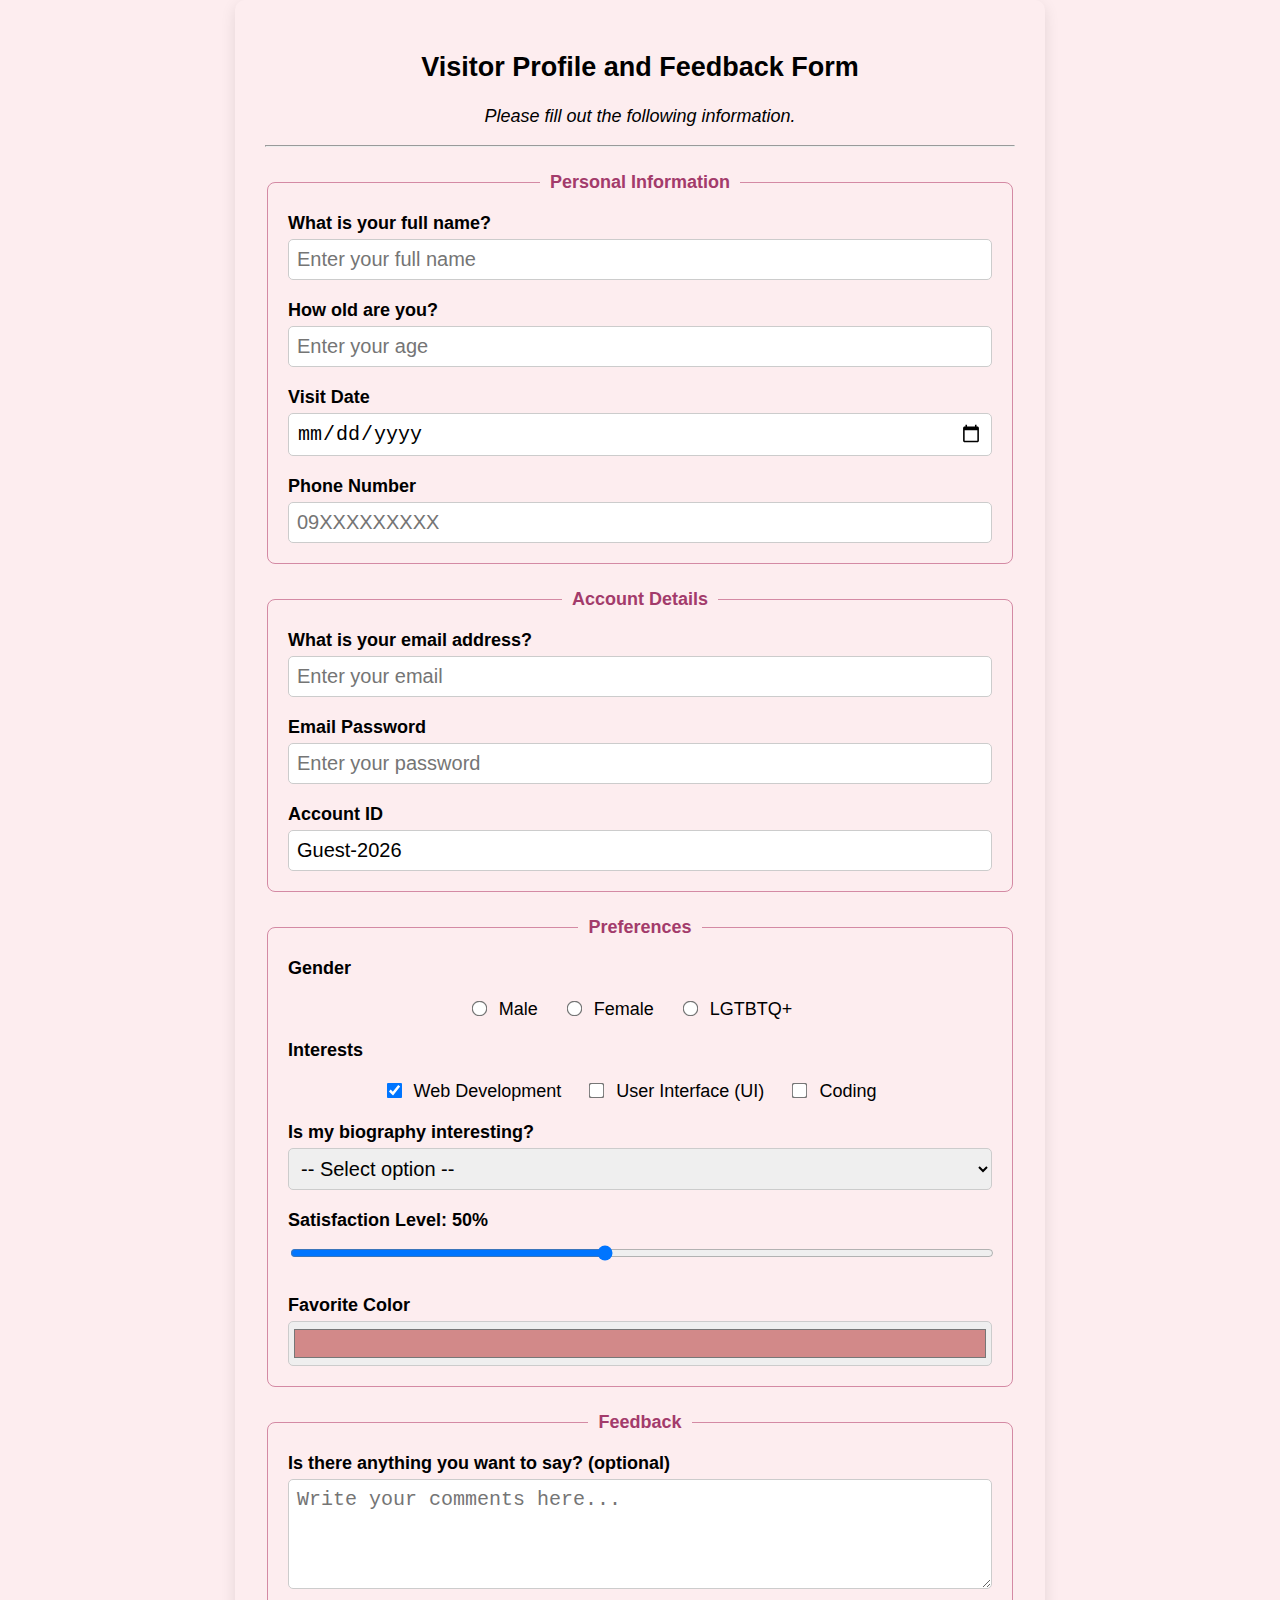
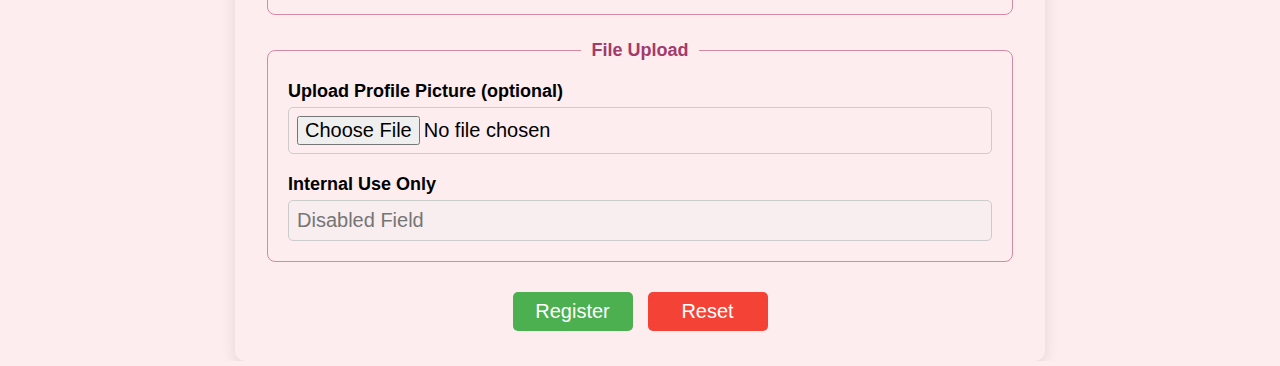
<file: regform.html>
<!DOCTYPE html>
<html lang="en">
<head>
    <meta charset="UTF-8">
    <meta name="viewport" content="width=device-width, initial-scale=1.0">
    <title>Form | Mary Rose</title>

    <link rel="stylesheet" href="regForm.css">

    <script>
        function updatePercentage(value) {
        const percent = (value / 10) * 100;
        document.getElementById("percent").textContent = percent + "%";
        }

        
    </script>

</head>

<body>
<form action="login.html" autocomplete="on">



<div class="form-container">
        <h2>Visitor Profile and Feedback Form</h2>
        <p>Please fill out the following information.</p>

        <hr>

        <!-- Personal Information -->
        <fieldset>
            <legend>Personal Information</legend>

            <label for="fullname">What is your full name?</label>
            <input type="text" id="fullname" name="fullname"
                placeholder="Enter your full name" maxlength="100" required>

            <label for="age">How old are you?</label> 
            <input type="number" id="age" name="age" 
                placeholder="Enter your age" min="1" max="120"> 

            <label for="visitdate">Visit Date</label>
            <input type="date" id="visitdate" name="visitdate" required>

            <label for="phone">Phone Number</label>
            <input type="tel" id="phone" placeholder="09XXXXXXXXX">
        </fieldset>

        <!-- Account Details -->
        <fieldset>
            <legend>Account Details</legend>

            <label for="email">What is your email address?</label>
            <input type="email" id="email" name="email"
                placeholder="Enter your email" required>

            <label for="password">Email Password</label>
            <input type="password" id="password" name="password"
                placeholder="Enter your password" required>
            
            <label for="accountID">Account ID</label>
            <input type="text" id="accountID" value="Guest-2026" readonly>
        </fieldset>

        <!-- Preferences -->
        <fieldset>
            <legend>Preferences</legend>

            <label>Gender</label>
            <input type="radio" id="male" name="gender" value="male">
            <label for="male">Male</label>

            <input type="radio" id="female" name="gender" value="female">
            <label for="female">Female</label>

            <input type="radio" id="lgbt" name="gender" value="lgbt">
            <label for="lgbt">LGTBTQ+</label>

        
            <label>Interests</label>
            <input type="checkbox" id="webdev" name="interests" value="Web Development" checked>
            <label for="webdev">Web Development</label>

            <input type="checkbox" id="userinterface" name="interests" value="User Interface (UI)">
            <label for="userinterface">User Interface (UI)</label>

            <input type="checkbox" id="coding" name="interests" value="Coding">
            <label for="coding">Coding</label>


            <label for="experience">Is my biography interesting?</label>
            <select id="experience" name="experience">
                <option value="">-- Select option --</option>
                <option value="yes">Yes</option>
                <option value="no">No</option>
                <option value="a little bit">A little bit</option>
                <option value="no comment">No comment</option>
            </select>


            <label for="satisfaction"> Satisfaction Level: 
                <span id="percent">50%</span>
            </label>
            <input type="range" id="satisfaction" name="satisfaction" min="1" max="10" value="5" oninput="updatePercentage(this.value)">

        
            <label for="favColor">Favorite Color</label>
            <input type="color" id="favColor" name="favColor" value="#d28989">

        </fieldset>

        <!-- Feedback -->
        <fieldset>
            <legend>Feedback</legend>

            <label for="comments">Is there anything you want to say? (optional)</label>
            <textarea id="comments" name="comments" rows="4"
            placeholder="Write your comments here..." ></textarea>
        </fieldset>

        <!-- File Upload -->
        <fieldset>
            <legend>File Upload</legend>

            <label for="profile-pic">Upload Profile Picture (optional)</label>
            <input type="file" id="profile-pic" name="profile-pic">

            <label for="internal">Internal Use Only</label>
            <input type="text" id="internal" placeholder="Disabled Field" disabled>
        </fieldset>

        <!-- Buttons -->
        <div class="button-group">
            <input type="submit" value="Register">
            <input type="reset" value="Reset" >
        </div> 

    </div>
</form>

</body>
</html>
</file>
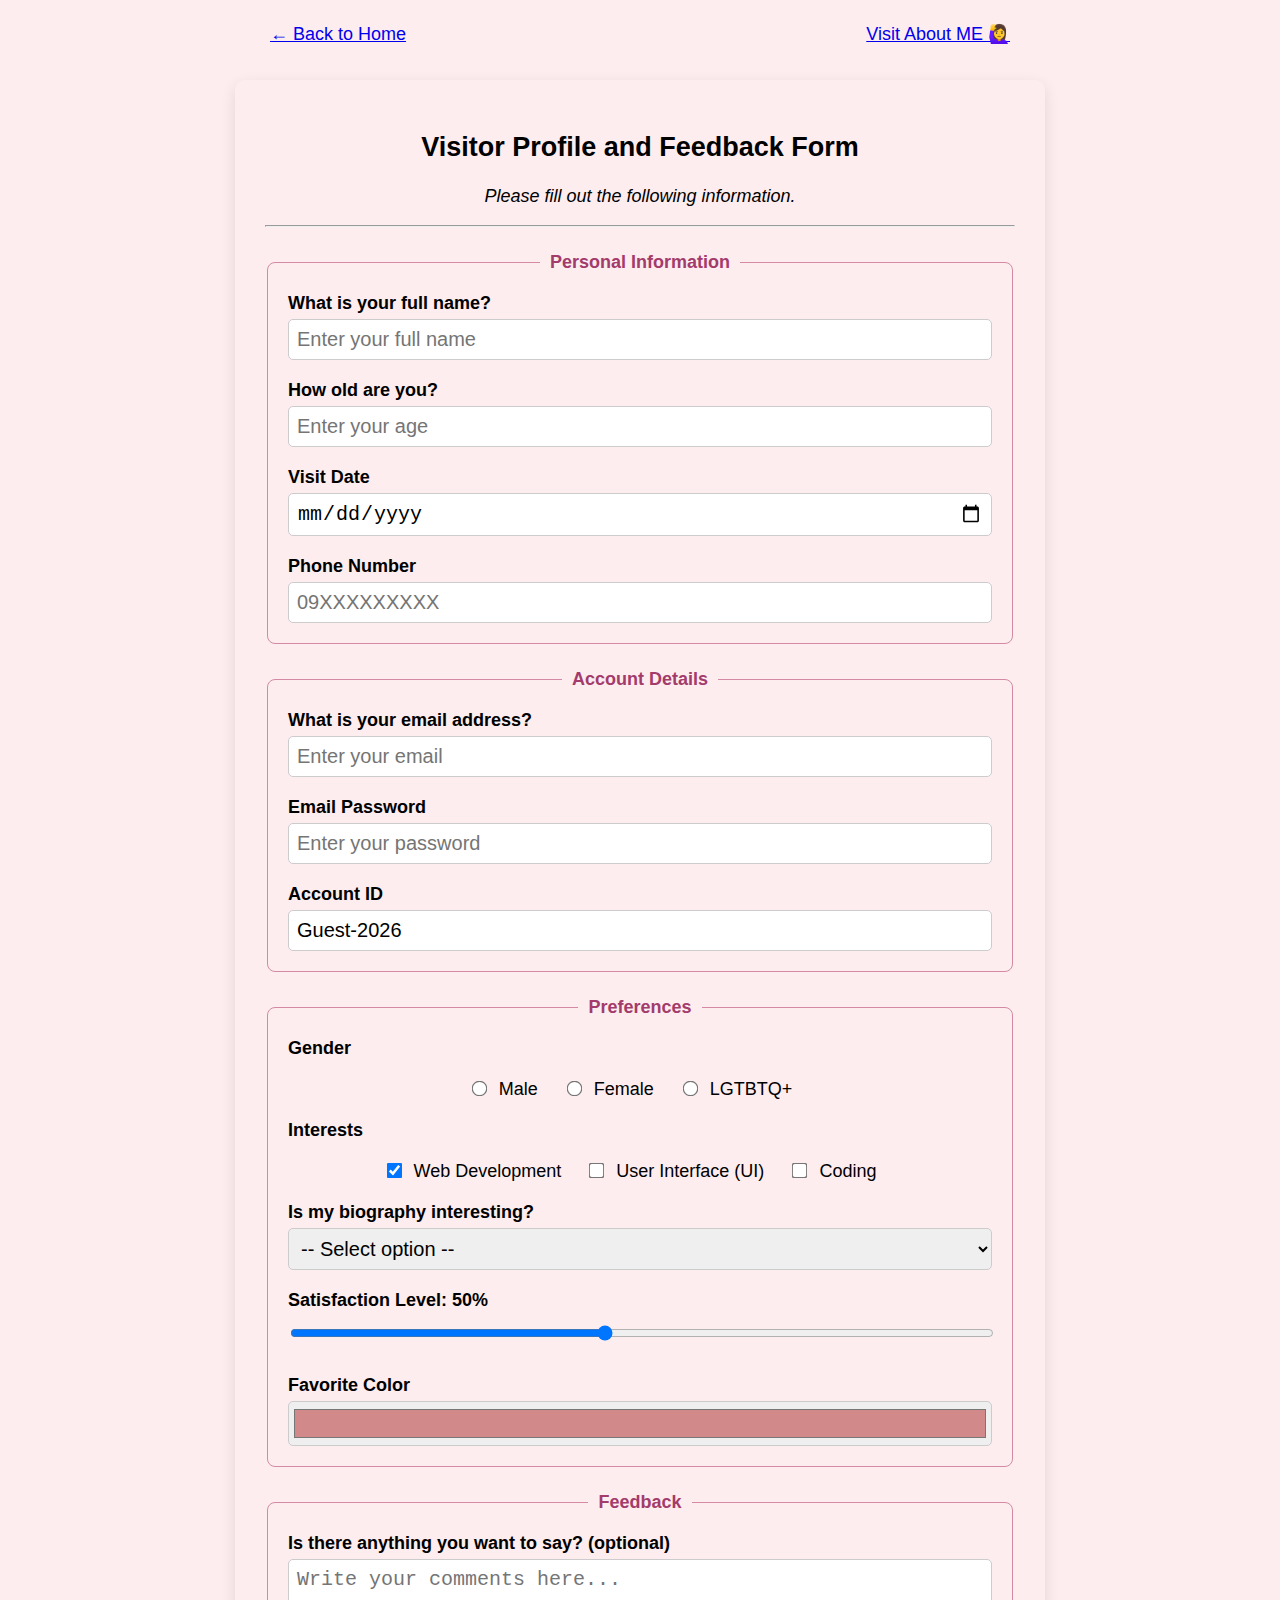
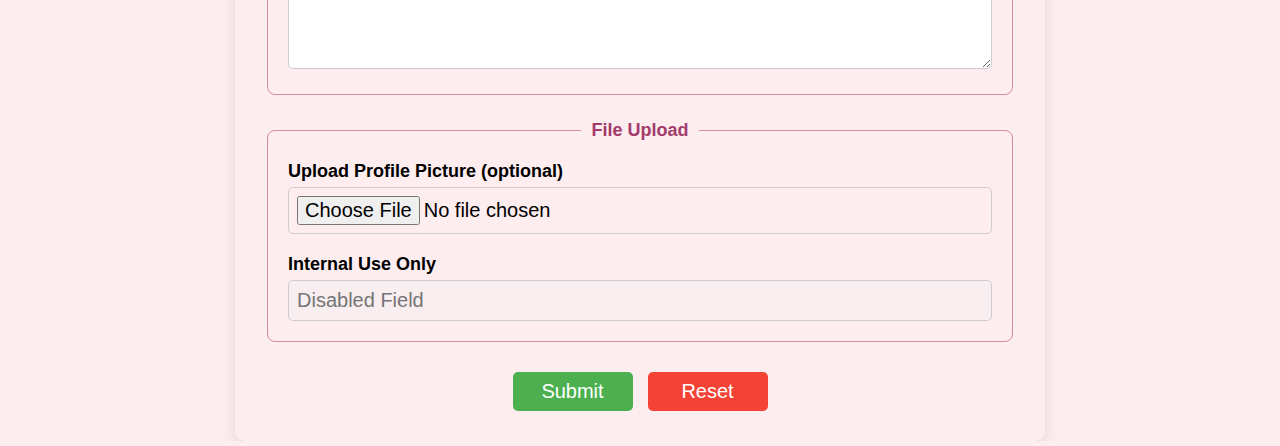
<file: Portfolio_Lerasan/regform.html>
<!DOCTYPE html>
<html lang="en">
<head>
    <meta charset="UTF-8">
    <meta name="viewport" content="width=device-width, initial-scale=1.0">
    <title>Form | Mary Rose</title>

    <link rel="stylesheet" href="regForm.css">

    <script>
        function updatePercentage(value) {
        const percent = (value / 10) * 100;
        document.getElementById("percent").textContent = percent + "%";
        }
    </script>

</head>

<body>
<form action="#" method="post" autocomplete="on" target="_self">

    

    <div class="btn">
        <a href="index.html" > ← Back to Home</a>   
        <a href="aboutme.html" > Visit About ME 🙋‍♀️</a>
    </div>

<div class="form-container">
        <h2>Visitor Profile and Feedback Form</h2>
        <p>Please fill out the following information.</p>

        <hr>

        <!-- Personal Information -->
        <fieldset>
            <legend>Personal Information</legend>

            <label for="fullname">What is your full name?</label>
            <input type="text" id="fullname" name="fullname"
                placeholder="Enter your full name" maxlength="100" required>

            <label for="age">How old are you?</label> 
            <input type="number" id="age" name="age" 
                placeholder="Enter your age" min="1" max="120"> 

            <label for="visitdate">Visit Date</label>
            <input type="date" id="visitdate" name="visitdate" required>

            <label for="phone">Phone Number</label>
            <input type="tel" id="phone" placeholder="09XXXXXXXXX">
        </fieldset>

        <!-- Account Details -->
        <fieldset>
            <legend>Account Details</legend>

            <label for="email">What is your email address?</label>
            <input type="email" id="email" name="email"
                placeholder="Enter your email" required>

            <label for="password">Email Password</label>
            <input type="password" id="password" name="password"
                placeholder="Enter your password" required>
            
            <label for="accountID">Account ID</label>
            <input type="text" id="accountID" value="Guest-2026" readonly>
        </fieldset>

        <!-- Preferences -->
        <fieldset>
            <legend>Preferences</legend>

            <label>Gender</label>
            <input type="radio" id="male" name="gender" value="male">
            <label for="male">Male</label>

            <input type="radio" id="female" name="gender" value="female">
            <label for="female">Female</label>

            <input type="radio" id="lgbt" name="gender" value="lgbt">
            <label for="lgbt">LGTBTQ+</label>

        
            <label>Interests</label>
            <input type="checkbox" id="webdev" name="interests" value="Web Development" checked>
            <label for="webdev">Web Development</label>

            <input type="checkbox" id="userinterface" name="interests" value="User Interface (UI)">
            <label for="userinterface">User Interface (UI)</label>

            <input type="checkbox" id="coding" name="interests" value="Coding">
            <label for="coding">Coding</label>


            <label for="experience">Is my biography interesting?</label>
            <select id="experience" name="experience">
                <option value="">-- Select option --</option>
                <option value="yes">Yes</option>
                <option value="no">No</option>
                <option value="a little bit">A little bit</option>
                <option value="no comment">No comment</option>
            </select>


            <label for="satisfaction"> Satisfaction Level: 
                <span id="percent">50%</span>
            </label>
            <input type="range" id="satisfaction" name="satisfaction" min="1" max="10" value="5" oninput="updatePercentage(this.value)">

        
            <label for="favColor">Favorite Color</label>
            <input type="color" id="favColor" name="favColor" value="#d28989">

        </fieldset>

        <!-- Feedback -->
        <fieldset>
            <legend>Feedback</legend>

            <label for="comments">Is there anything you want to say? (optional)</label>
            <textarea id="comments" name="comments" rows="4"
                      placeholder="Write your comments here..." ></textarea>
        </fieldset>

        <!-- File Upload -->
        <fieldset>
            <legend>File Upload</legend>

            <label for="profile-pic">Upload Profile Picture (optional)</label>
            <input type="file" id="profile-pic" name="profile-pic">

            <label for="internal">Internal Use Only</label>
            <input type="text" id="internal" placeholder="Disabled Field" disabled>
        </fieldset>

        <!-- Buttons -->
        <div class="button-group">
            <input type="submit" value="Submit" >
            <input type="reset" value="Reset" >
        </div> 

    </div>
</form>

</body>
</html>
</file>
<file: regForm.css>
/*=== REG FORM STYLESHEET ===*/

body {
    font-family: Arial, sans-serif;
    background: rgb(253, 237, 239);
    display: flex;
    justify-content: center;
    align-items: center;
    margin: auto;
    font-size: 18px;
    
}

.btn {      
    color: #000000;   
    margin: 20px;
    padding:15px;
    display: flex;
    justify-content: space-between;
    align-items: center;
    margin-top: 8px;
}

.btn:hover {
    color: #e2b7cd;
    transform: translateX(-2px);
}

p {
    font-style: italic;
}

.form-container {    
    padding: 30px;
    max-width: 900px; 
    width: 750px;
    border-radius: 10px;
    box-shadow: 0 5px 15px rgba(0,0,0,0.1);
    text-align: center;
}

label {
    display: block;
    margin-top: 20px;
    font-weight: bold;
    text-align: left;
}

input,
textarea,
select {
    width: 100%;
    padding: 8px;
    margin-top: 5px;
    border-radius: 5px;
    border: 1px solid #ccc;
    box-sizing: border-box;
    font-size: 20px;           
}


input[type="radio"],
input[type="checkbox"] {
    width: auto;
    margin-right: 8px;
    transform: scale(1.2); /* make them bigger */
}

input[type="radio"] + label,
input[type="checkbox"] + label {
    display: inline-block;
    font-weight: normal;
    margin-right: 20px;
}

input[type="color"] {
            height: 45px;
            padding: 3px;
            cursor: pointer;
        }

/* spacing between groups */
fieldset label:first-of-type {
    margin-top: 0;
}

fieldset {
    border: 1px solid #d48aa4;
    padding: 20px;
    margin-top: 25px;
    border-radius: 8px;
}

legend {
    font-weight: bold;
    color: #a33b6b;
    padding: 0 10px;
}

.button-group {
    margin-top: 25px;
    display: flex;
    justify-content: center;
    gap: 15px;
}

input[type="submit"],
input[type="reset"] {
    width: 120px;
    color: white;
    border: none;
    cursor: pointer;
}

input[type="submit"] {
    background-color: #4caf50;
}

input[type="reset"] {
    background-color: #f44336;
}


input[type="submit"]:hover,
input[type="reset"]:hover {
    background-color: rgb(180, 60, 100);
}


@media (max-width: 600px) {
    html {
        font-size: 110%;
    }

    .form-container {
        padding: 2rem;
    }
}
</file>
<file: Portfolio_Lerasan/regForm.css>
/*=== REG FORM STYLESHEET ===*/

body {
    font-family: Arial, sans-serif;
    background: rgb(253, 237, 239);
    display: flex;
    justify-content: center;
    align-items: center;
    margin: auto;
    font-size: 18px;
    
}

.btn {      
    color: #000000;   
    margin: 20px;
    padding:15px;
    display: flex;
    justify-content: space-between;
    align-items: center;
    margin-top: 8px;
}

.btn:hover {
    color: #e2b7cd;
    transform: translateX(-2px);
}

p {
    font-style: italic;
}

.form-container {    
    padding: 30px;
    max-width: 900px; 
    width: 750px;
    border-radius: 10px;
    box-shadow: 0 5px 15px rgba(0,0,0,0.1);
    text-align: center;
}

label {
    display: block;
    margin-top: 20px;
    font-weight: bold;
    text-align: left;
}

input,
textarea,
select {
    width: 100%;
    padding: 8px;
    margin-top: 5px;
    border-radius: 5px;
    border: 1px solid #ccc;
    box-sizing: border-box;
    font-size: 20px;           
}


input[type="radio"],
input[type="checkbox"] {
    width: auto;
    margin-right: 8px;
    transform: scale(1.2); /* make them bigger */
}

input[type="radio"] + label,
input[type="checkbox"] + label {
    display: inline-block;
    font-weight: normal;
    margin-right: 20px;
}

input[type="color"] {
            height: 45px;
            padding: 3px;
            cursor: pointer;
        }

/* spacing between groups */
fieldset label:first-of-type {
    margin-top: 0;
}

fieldset {
    border: 1px solid #d48aa4;
    padding: 20px;
    margin-top: 25px;
    border-radius: 8px;
}

legend {
    font-weight: bold;
    color: #a33b6b;
    padding: 0 10px;
}

.button-group {
    margin-top: 25px;
    display: flex;
    justify-content: center;
    gap: 15px;
}

input[type="submit"],
input[type="reset"] {
    width: 120px;
    color: white;
    border: none;
    cursor: pointer;
}

input[type="submit"] {
    background-color: #4caf50;
}

input[type="reset"] {
    background-color: #f44336;
}


input[type="submit"]:hover,
input[type="reset"]:hover {
    background-color: rgb(180, 60, 100);
}


@media (max-width: 600px) {
    html {
        font-size: 110%;
    }

    .form-container {
        padding: 2rem;
    }
}
</file>
